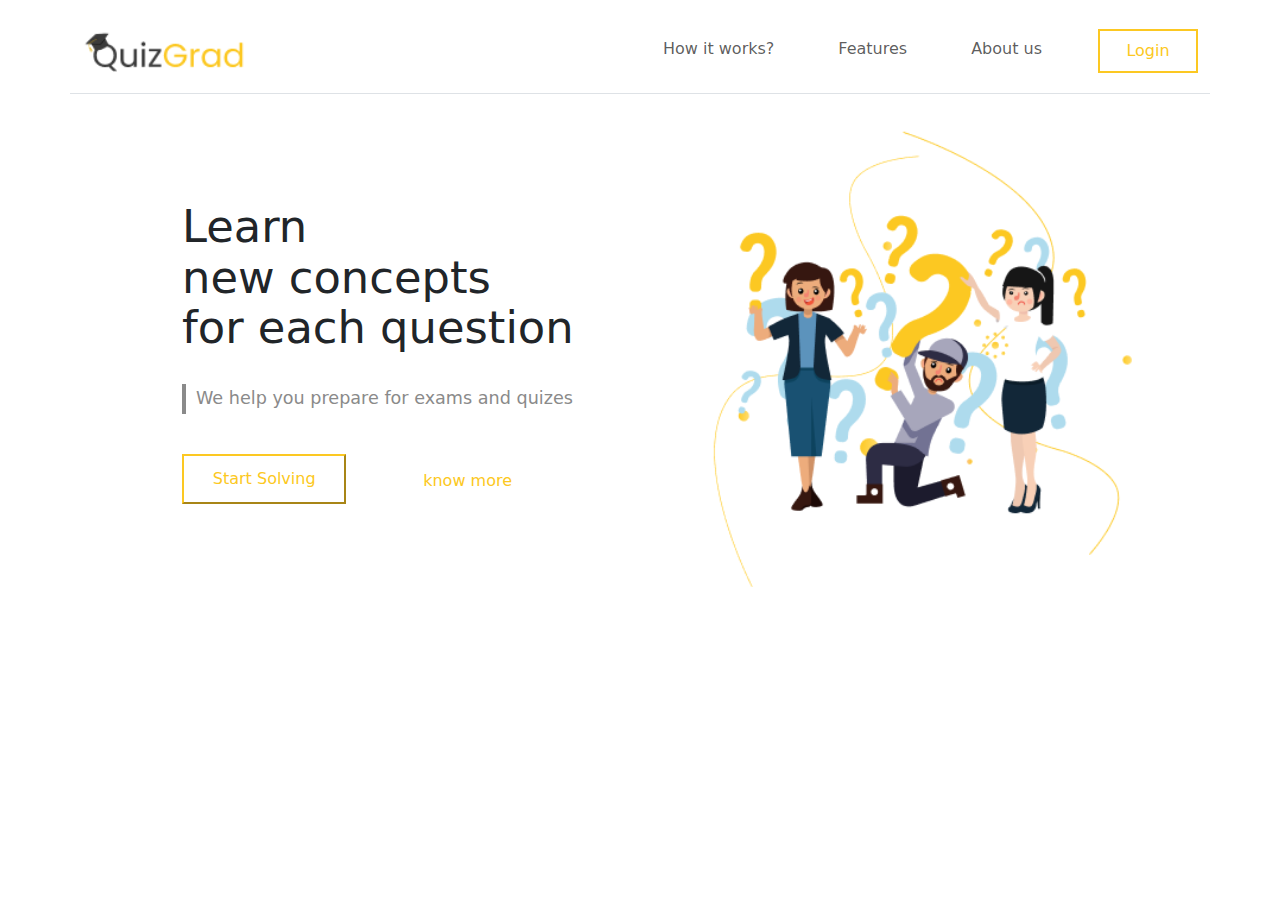
<file: index.html>
<!DOCTYPE html>
<html lang="en">

<head>
    <meta charset="UTF-8">
    <meta name="viewport" content="width=device-width, initial-scale=1.0">
    <title>Quiz App</title>
    <link rel="stylesheet" href="https://cdn.jsdelivr.net/npm/bootstrap@5.2.3/dist/css/bootstrap.min.css">
    <link rel="stylesheet" href="https://cdnjs.cloudflare.com/ajax/libs/font-awesome/6.6.0/css/all.min.css"
        integrity="sha512-Kc323vGBEqzTmouAECnVceyQqyqdsSiqLQISBL29aUW4U/M7pSPA/gEUZQqv1cwx4OnYxTxve5UMg5GT6L4JJg=="
        crossorigin="anonymous" referrerpolicy="no-referrer" />
    <link rel="stylesheet" href="style.css">
</head>

<body>
    <header>
        <nav class="navbar navbar-expand-lg bg-white">
            <div class="container border-bottom py-3">
                <a class="navbar-brand logo" href="./index.html"><img src="./assets/images/logo.png" alt="Logo"></a>
                <button class="navbar-toggler" type="button" data-bs-toggle="collapse" data-bs-target="#navbarNav"
                    aria-controls="navbarNav" aria-expanded="false" aria-label="Toggle navigation">
                    <span class="navbar-toggler-icon"></span>
                </button>
                <div class="collapse navbar-collapse" id="navbarNav">
                    <ul class="navbar-nav ms-auto gap-2 gap-lg-5">
                        <li class="nav-item links">
                            <a class="nav-link" aria-current="page" href="#">How it works?</a>
                        </li>
                        <li class="nav-item links">
                            <a class="nav-link" href="#">Features</a>
                        </li>
                        <li class="nav-item links">
                            <a class="nav-link" href="#">About us</a>
                        </li>
                        <li class="nav-item login">
                            <a class="nav-link login-btn" href="./login/login.html">Login</a>
                        </li>
                    </ul>
                </div>
            </div>
        </nav>
    </header>

    <section class="main">
        <div class="container">
            <div class="row flex-column-reverse flex-lg-row align">
                <div class="col-lg-6">
                    <div class="left">
                        <div class="heading">
                            <h2>Learn <br>new concepts <br>for each question</h2>
                        </div>
                        <div class="text">
                            <p class="text-para">We help you prepare for exams and quizes</p>
                        </div>
                        <div class="btns">
                            <div class="start">
                                <a href="./login/login.html" class="start-btn"><button>Start Solving</button></a>
                            </div>
                            <div class="dropdown">
                                <i class="fa-solid fa-caret-down"></i>
                                <span>know more</span>
                            </div>
                        </div>
                    </div>
                </div>
                <div class="col-lg-6">
                    <div class="right">
                        <img src="./assets/images/people.png" alt="">
                    </div>
                </div>
            </div>
        </div>
    </section>
    <script src="https://cdn.jsdelivr.net/npm/bootstrap@5.2.3/dist/js/bootstrap.bundle.min.js"></script>
    <script src="app.js"></script>
</body>

</html>
</file>
<file: style.css>
:root{
    --black: #333333;
    --dark-gray: #8a8a8a;
    --gray: #ebebeb;
    --yellow: #fcc822;
}

*{
    margin: 0;
    padding: 0;
    box-sizing: border-box;
}

.logo img{
    width: 180px;
}

ul li a{
    font-size: 0.871rem;
    font-weight: 400;
    color: var(--dark-gray);
}

ul .login{
    width: 100px;
}

ul li .login-btn{
    color: var(--yellow);
    border: 2px solid var(--yellow);
    text-align: center;
}

ul li .login-btn:hover{
    color: #fff;
    background-color: var(--yellow);
}

.navbar-toggler:focus{
    box-shadow: none;
}

.left{
    margin-top: 100px;
    margin-left: 100px;
}
.heading h2{
    font-size: 2.8rem;
    font-weight: 500;
    line-height: 50.5px;
}

.text{
    height: 30px;
    margin: 30px 0px;
    border-left: 4px solid var(--dark-gray);
    display: flex;
    align-items: center;
    padding-left: 10px;
    text-align: center;
}

.text p{
    font-size: 1.1rem;
    padding-top: 15px;
    color: var(--dark-gray);

}

.btns{
    display: flex;
    align-self: center;
    justify-content: space-between;
    width: 350px
}

.start-btn button{
    margin-top: 10px;
    padding: 0.7rem 1.8rem;
    border-color: var(--yellow);
    background-color: #fff;
    color: var(--yellow);
    align-items: center;
    font-weight: 500;
    font-size: 1rem;
}

.start-btn button:hover{
    background-color: var(--yellow);
    color: #fff;
}

.dropdown{
    padding: 25px 20px 20px 20px;
}

.dropdown i{
    margin-right: 5px;
    font-size: 1rem;
    color: var(--yellow)
}

.dropdown span{
    font-size: 1rem;
    color: var(--yellow);
}

.right{
    width: 500px;
}

.right img{
    width: 100%;
}

@media screen and (max-width:991px) 
{
    ul{
        margin-top: 10px;
    }
    .links{
        padding-left: 10px;
    }
    .align{
        margin: auto;
    }
    .left{
        margin-left: 160px;
        margin-top: 50px;
    }
    .right{
        margin-left: 65px;
    }
}

@media screen and (max-width:767px){
    .left{
        margin-left: 70px;
    }
    .right{
        margin-left: -10px;
    }
}

@media screen and (max-width: 572px) {
    .heading h2{
        font-size: 30px;
    }
    .right{
        text-align: center;
    }
    .right img{
        width: 70%;
    }
}
</file>
